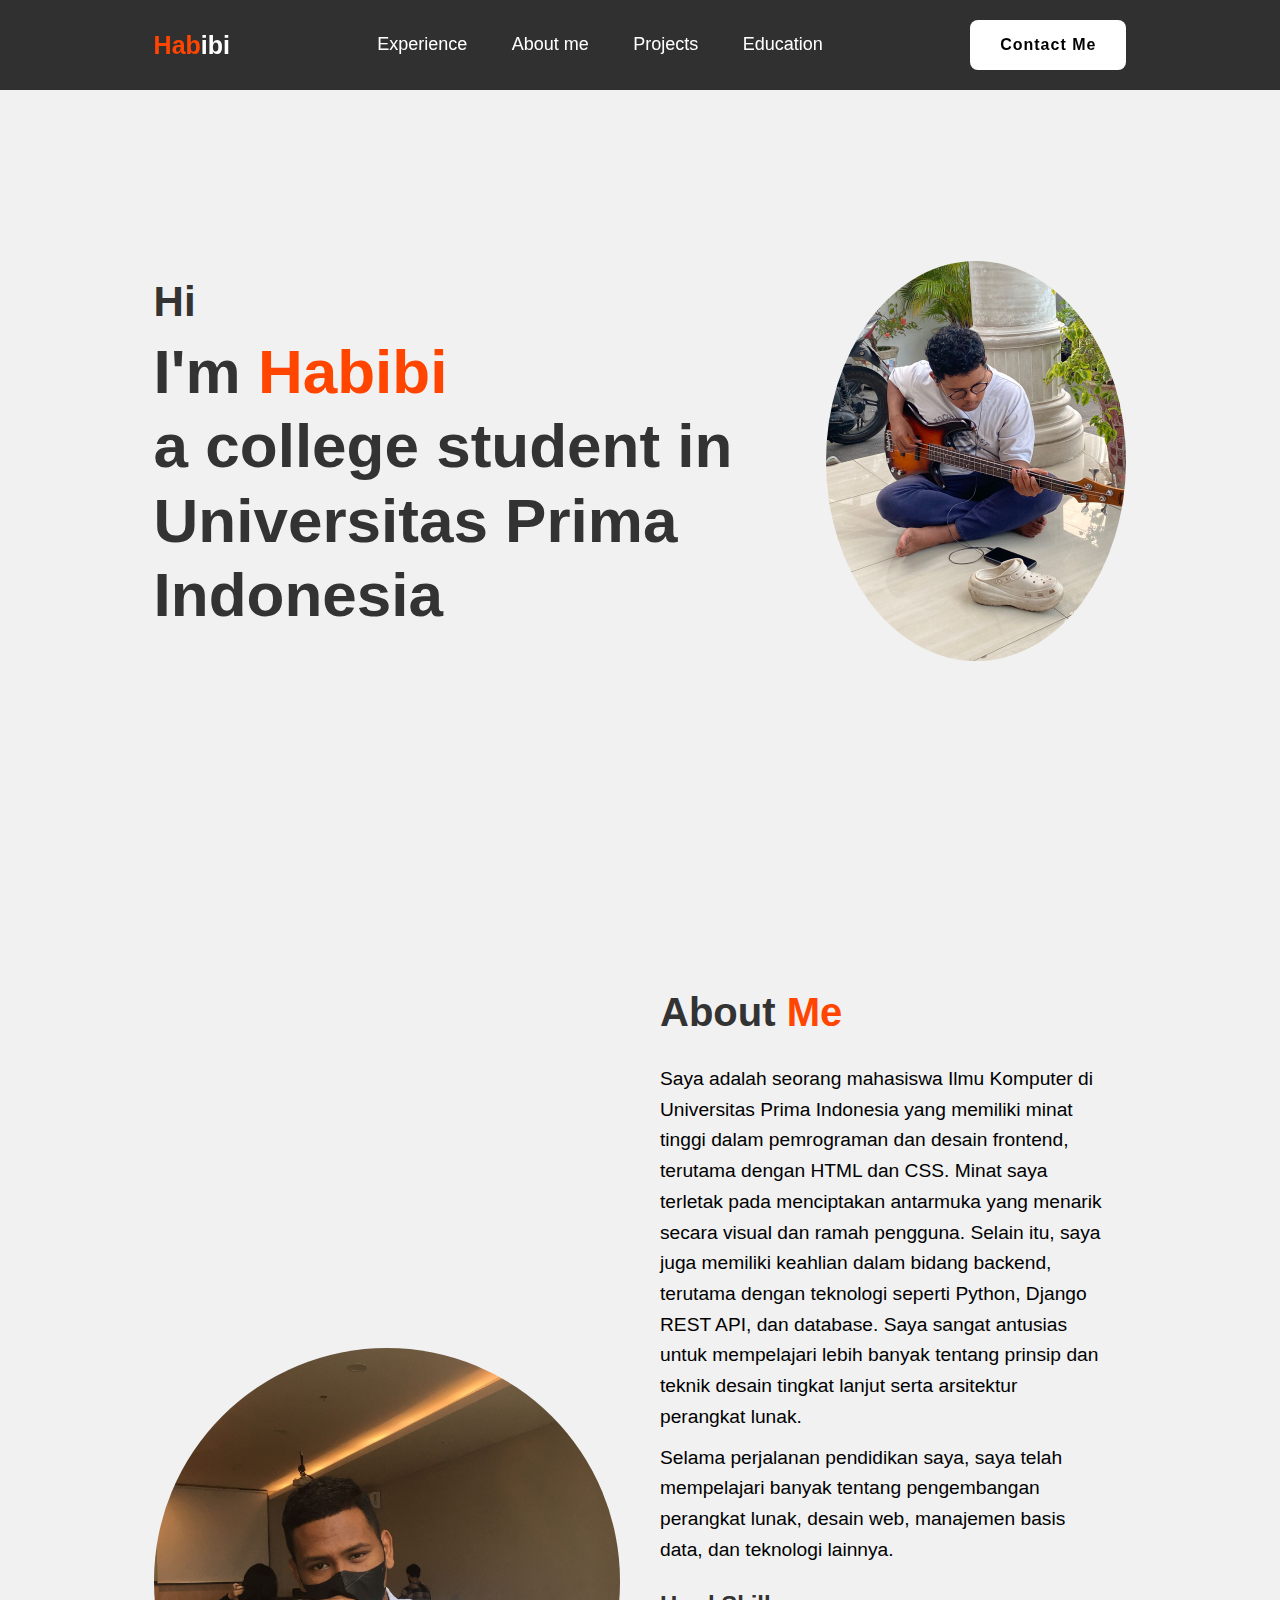
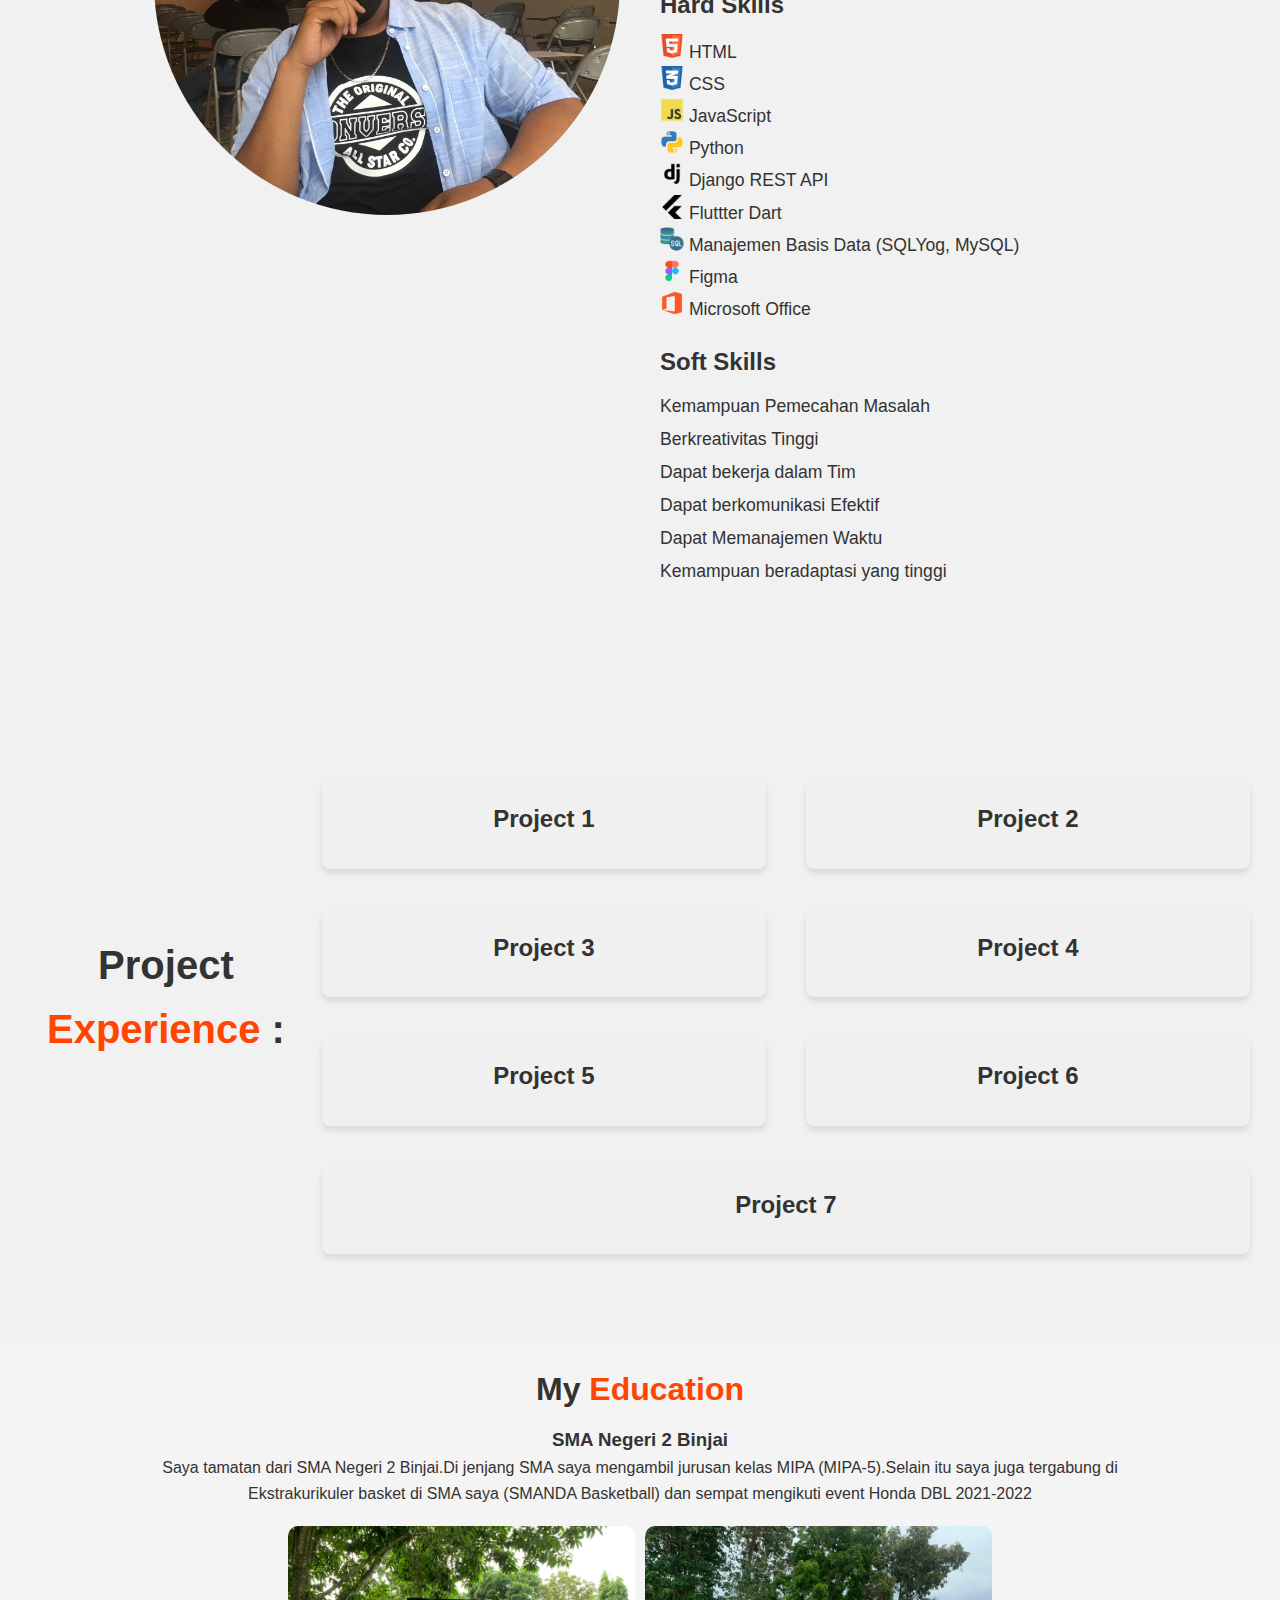
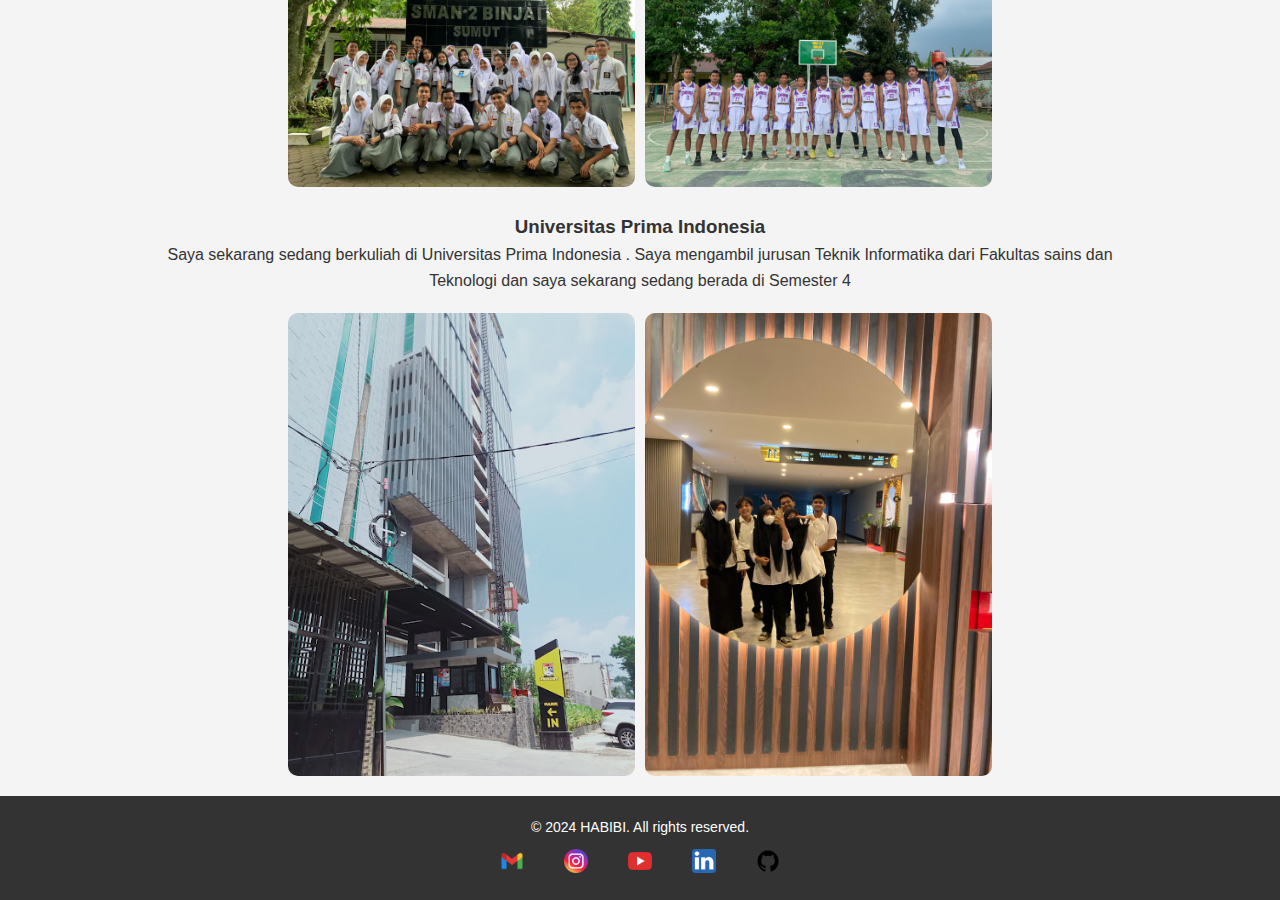
<file: index.html>
<!DOCTYPE html>
<html lang="en">
<head>
    <meta charset="UTF-8">
    <meta name="viewport" content="width=device-width, initial-scale=1.0">
    <title>Portofolio Habibi</title>
    <link rel="stylesheet" href="style.css">
    <link href='https://unpkg.com/boxicons@2.1.4/css/boxicons.min.css' rel='stylesheet'>
</head>
<body>
    <header class="header">
        <a href="#" class="logo"><span>Hab</span>ibi</a>

        <nav class="navbar">
            <a href="#experience">Experience</a>
            <a href="#about">About me</a>
            <a href="#projects">Projects</a>
            <a href="#education">Education</a>
        </nav>
        <a href="#contact" class="contact">Contact Me</a>
    </header>

    <!-- section home -->
    <section class="home">
        <div class="home-content">
            <h3>Hi</h3>
            <h1>I'm <span>Habibi<br></span>a college student in Universitas Prima Indonesia</h1>
            <p></p>
        </div>
        <div class="img-box">
            <img src="gambar/Profile.jpg" alt="Profile Picture">
        </div>
    </section>

    <!-- section about -->
    <section id="about" class="about">
        <div class="about-container">
            <div class="about-img">
                <img src="gambar/poto.jpg" alt="Foto Profil">
            </div>
            <div class="about-content">
                <h2 class="heading">About <span>Me</span></h2>
                <p>
                    Saya adalah seorang mahasiswa Ilmu Komputer di Universitas Prima Indonesia yang memiliki minat tinggi dalam pemrograman dan desain frontend, terutama dengan HTML dan CSS. Minat saya terletak pada menciptakan antarmuka yang menarik secara visual dan ramah pengguna. Selain itu, saya juga memiliki keahlian dalam bidang backend, terutama dengan teknologi seperti Python, Django REST API, dan database. Saya sangat antusias untuk mempelajari lebih banyak tentang prinsip dan teknik desain tingkat lanjut serta arsitektur perangkat lunak.
                </p>
                <p>
                    Selama perjalanan pendidikan saya, saya telah mempelajari banyak tentang pengembangan perangkat lunak, desain web, manajemen basis data, dan teknologi lainnya.
                </p>
                <div class="hard-skills">
                    <h3>Hard Skills</h3>
                    <ul>
                        <li><img src="gambar/317755_badge_html_html5_achievement_award_icon.png" alt="HTML Icon"> HTML</li>
                        <li><img src="gambar/702306.png" alt="CSS Icon"> CSS</li>
                        <li><img src="gambar/187_Js_logo_logos-64.webp" alt="JavaScript Icon"> JavaScript</li>
                        <li><img src="gambar/267_Python_logo-64.webp" alt="Python Icon"> Python</li>
                        <li><img src="gambar/9827137.png" alt="Django Icon"> Django REST API</li>
                        <li><img src="gambar/flutter-64 (1).webp" alt="Flutter"> Fluttter Dart</li>
                        <li><img src="gambar/SQL-Database-structured-query-language-512.webp" alt="Database Icon"> Manajemen Basis Data (SQLYog, MySQL)</li>
                        <!-- <br> -->
                        <li><img src="gambar/figma-logo-512.webp" alt=""> Figma</li>
                        <li><img src="gambar/microsoft.png" alt=""> Microsoft Office</li>

                    </ul>
                </div>
                <div class="soft-skills">
                    <h3>Soft Skills</h3>
                    <ul>
                        <li>Kemampuan Pemecahan Masalah</li>
                        <li>Berkreativitas Tinggi </li>
                        <li>Dapat bekerja dalam Tim</li>
                        <li>Dapat berkomunikasi Efektif </li>
                        <li>Dapat Memanajemen Waktu</li>
                        <li>Kemampuan beradaptasi yang tinggi</li>
                    </ul>
                </div>
            </div>
        </div>
    </section>
    
    <!-- section Experience -->
    <section id="experience" class="experience">
        <div class="experience-content">
            <h2 class="heading">Project <span>Experience</span> :</h2>
            <div class="projects-container">
                <div class="project-card">
                    <a href="project1.html" class="card-link">
                        <h3>Project 1</h3>
                        <p class="project-description">Description of project 1. This is a brief overview of what the project entails.</p>
                    </a>
                </div>
                <div class="project-card">
                    <a href="project2.html" class="card-link">
                        <h3>Project 2</h3>
                        <p class="project-description">Description of project 2. This is a brief overview of what the project entails.</p>
                    </a>
                </div>
                <div class="project-card">
                    <a href="project3.html" class="card-link">
                        <h3>Project 3</h3>
                        <p class="project-description">Description of project 3. This is a brief overview of what the project entails.</p>
                    </a>
                </div>
                <div class="project-card">
                    <a href="project4.html" class="card-link">
                        <h3>Project 4</h3>
                        <p class="project-description">Description of project 4. This is a brief overview of what the project entails.</p>
                    </a>
                </div>
                <div class="project-card">
                    <a href="project5.html" class="card-link">
                        <h3>Project 5</h3>
                        <p class="project-description">Description of project 5. This is a brief overview of what the project entails.</p>
                    </a>
                </div>

                <div class="project-card">
                    <a href="project6.html" class="card-link">
                        <h3>Project 6</h3>
                        <p class="project-description">Description of project 5. This is a brief overview of what the project entails.</p>
                    </a>
                </div>
                <div class="project-card">
                    <a href="project7.html" class="card-link">
                        <h3>Project 7</h3>
                        <p class="project-description">Description of project 5. This is a brief overview of what the project entails.</p>
                    </a>
                </div>
            </div>
        </div>
    </section>
    

    <!-- section Education -->
    <section id="education" class="education">
        <div class="education-container">
            <div class="education-content">
                <h2 class="heading">My <span>Education</span></h2>
                <h3>SMA Negeri 2 Binjai</h3>
                <p>
                    Saya tamatan dari SMA Negeri 2 Binjai.Di jenjang SMA saya mengambil jurusan kelas MIPA (MIPA-5).Selain itu saya juga tergabung di Ekstrakurikuler basket di SMA saya (SMANDA Basketball) dan sempat mengikuti event Honda DBL 2021-2022
                </p>
            </div>
            <div class="image-container">
                <img src="gambar/sekolah.jpg" alt="SMA 2 Negeri Binjai">
                <img src="gambar/basket sekolah.jpg" alt="Basket SMANDA">
            </div>
        </div>

        <div class="education-container">
            <div class="education-content">
                <br>
                <h3>Universitas Prima Indonesia</h3>
                <p>
                    Saya sekarang sedang berkuliah di Universitas Prima Indonesia . Saya mengambil jurusan Teknik Informatika dari Fakultas sains dan Teknologi dan saya sekarang sedang berada di Semester 4
                </p>
            </div>
            <div class="image-container">
                <img src="gambar/kampus.jpg" alt="Unpri">
                <img src="gambar/yaya.jpg" alt="Me in campus">
            </div>
        </div>
    </section>
    

<footer id="contact" class="footer">
    <div class="footer-container">
        <p>&copy; 2024 HABIBI. All rights reserved.</p>
        <ul class="social-links">
            <li><a href="nolimithabibi@gmail.com" target="_blank"><img src="gambar/gmail.webp" alt="Gmail"></a></li>
            <li><a href="https://www.instagram.com/redfalcon87/" target="_blank"><img src="gambar/ig.png" alt="Instagram"></a></li>
            <li><a href="https://www.youtube.com/channel/UCTWdItHzPILyeg3e3bkEvEQ" target="_blank"><img src="gambar/youtube-512.webp" alt="Youtube"></a></li>
            <li><a href="https://www.linkedin.com/in/habibi-nolimit-325625311/" target="_blank"><img src="gambar/linked.webp" alt="LinkedIn"></a></li>
            <li><a href="https://github.com/habibinolimit" target="_blank"><img src="gambar/github.webp" alt="GitHub"></a></li>
        </ul>
    </div>
</footer>


</html>


    <script src="script.js"></script>
</body>
</html>
</file>
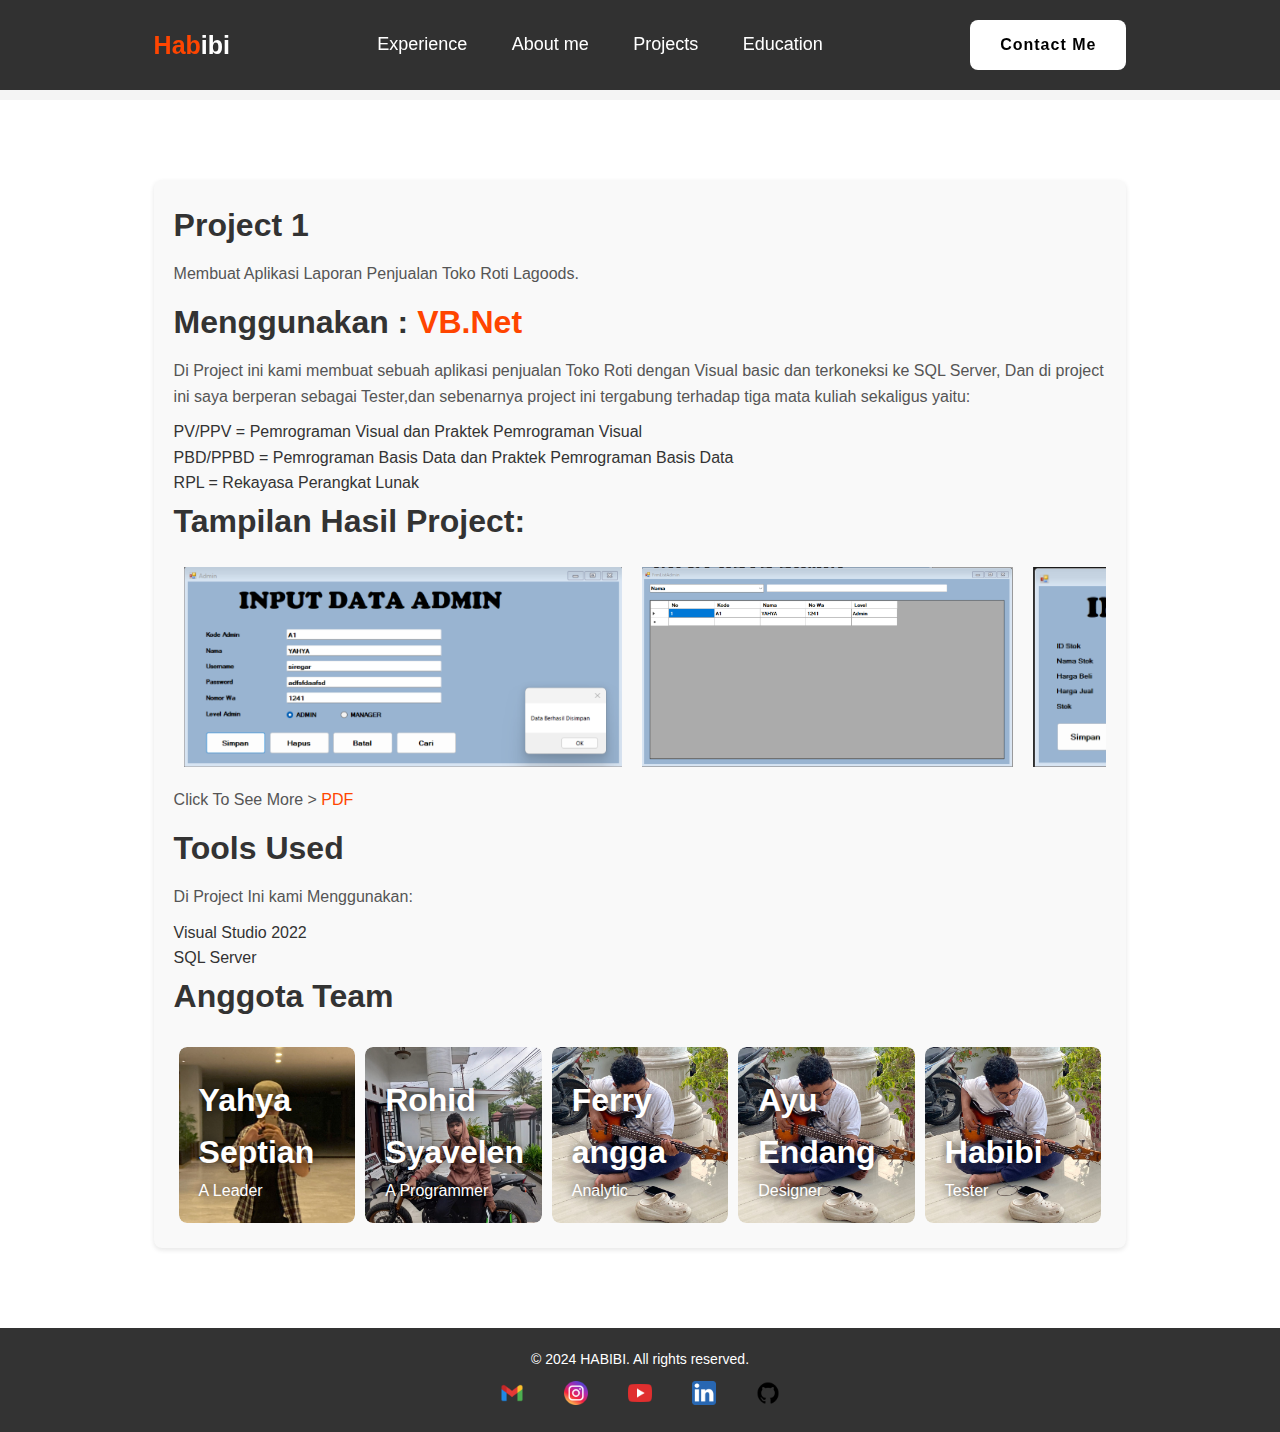
<file: project1.html>
<!DOCTYPE html>
<html lang="en">
<head>
    <meta charset="UTF-8">
    <meta name="viewport" content="width=device-width, initial-scale=1.0">
    <title>Project 1 - Portfolio Habibi</title>
    <link rel="stylesheet" href="style.css">
</head>
<body>
    <header class="header">
        <a href="index.html" class="logo"><span>Hab</span>ibi</a>
        <nav class="navbar">
            <a href="index.html#experience">Experience</a>
            <a href="index.html#about">About me</a>
            <a href="index.html#projects">Projects</a>
            <a href="index.html#education">Education</a>
        </nav>
        <a href="index.html#contact" class="contact">Contact Me</a>
    </header>

    <!-- Project 1 Section -->
    <section id="project1" class="project">
        <div class="project-content">
            <h2>Project 1</h2>
            <p>Membuat Aplikasi Laporan Penjualan Toko Roti Lagoods.</p>
            <h2>Menggunakan :<span> VB.Net </span></h2>
            <p>Di Project ini kami membuat sebuah aplikasi penjualan Toko Roti dengan Visual basic dan terkoneksi ke SQL Server, Dan di project ini saya berperan sebagai Tester,dan sebenarnya project ini tergabung terhadap tiga mata kuliah sekaligus yaitu:</p>
            <ul>
                <li>PV/PPV = Pemrograman Visual dan Praktek Pemrograman Visual</li>
                <li>PBD/PPBD = Pemrograman Basis Data dan Praktek Pemrograman Basis Data</li>
                <li>RPL = Rekayasa Perangkat Lunak</li>
            </ul>
            <h2>Tampilan Hasil Project:</h2>
            <div class="project-images">
                <img src="gambar_project/VB1.png" alt="gambar project 1">
                <img src="gambar_project/VB2.png" alt="gambar project 2">
                <img src="gambar_project/VB3.png" alt="gambar project 3">
                <img src="gambar_project/VB4.png" alt="gambar project 4">
            </div>
            <p>Click To See More > <a href="PDF PROJECT/rpl[1].pdf" target="_blank"><span>PDF</span></a></p>

            <!-- Tools Used -->
            <h2>Tools Used</h2>
            <p>Di Project Ini kami Menggunakan:</p>
            <ul>
                <li>Visual Studio 2022</li>
                <li>SQL Server</li>
            </ul>

            <!-- Team Members -->
            <h2>Anggota Team</h2>
            <div class="team-container">
                <div class="card">
                    <div class="image-box">
                        <img src="gambar/WhatsApp Image 2024-06-08 at 12.55.43_c2c8a3c4.jpg" alt="Yahya">
                    </div>
                    <div class="content-team">
                        <h2>Yahya Septian</h2>
                        <p>A Leader</p>  
                    </div>
                </div>

                <div class="card">
                    <div class="image-box">
                        <img src="gambar/profile2.jpg" alt="Member 2">
                    </div>
                    <div class="content-team">
                        <h2>Rohid Syavelen</h2>
                        <p>A Programmer</p>  
                    </div>
                </div>

                <div class="card">
                    <div class="image-box">
                        <img src="gambar/Profile.jpg" alt="Member 3">
                    </div>
                    <div class="content-team">
                        <h2>Ferry angga</h2>
                        <p>Analytic</p>  
                    </div>
                </div>

                <div class="card">
                    <div class="image-box">
                        <img src="gambar/Profile.jpg" alt="Member 4">
                    </div>
                    <div class="content-team">
                        <h2>Ayu Endang</h2>
                        <p>Designer</p>  
                    </div>
                </div>

                <div class="card">
                    <div class="image-box">
                        <img src="gambar/Profile.jpg" alt="Member 5">
                    </div>
                    <div class="content-team">
                        <h2>Habibi</h2>
                        <p>Tester</p>  
                    </div>
                </div>
            </div>
        </div>
    </section>

    <footer class="footer">
        <div class="footer-container">
            <p>&copy; 2024 HABIBI. All rights reserved.</p>
            <ul class="social-links">
                <li><a href="nolimithabibi@gmail.com" target="_blank"><img src="gambar/gmail.webp" alt="Gmail"></a></li>
                <li><a href="https://www.instagram.com/redfalcon87/" target="_blank"><img src="gambar/ig.png" alt="Instagram"></a></li>
                <li><a href="https://www.youtube.com/channel/UCTWdItHzPILyeg3e3bkEvEQ" target="_blank"><img src="gambar/youtube-512.webp" alt="Youtube"></a></li>
                <li><a href="https://www.linkedin.com/in/habibi-nolimit-325625311/" target="_blank"><img src="gambar/linked.webp" alt="LinkedIn"></a></li>
                <li><a href="https://github.com/habibinolimit" target="_blank"><img src="gambar/github.webp" alt="GitHub"></a></li>
            </ul>
        </div>
    </footer>

    <script src="script.js"></script>
</body>
</html>
</file>
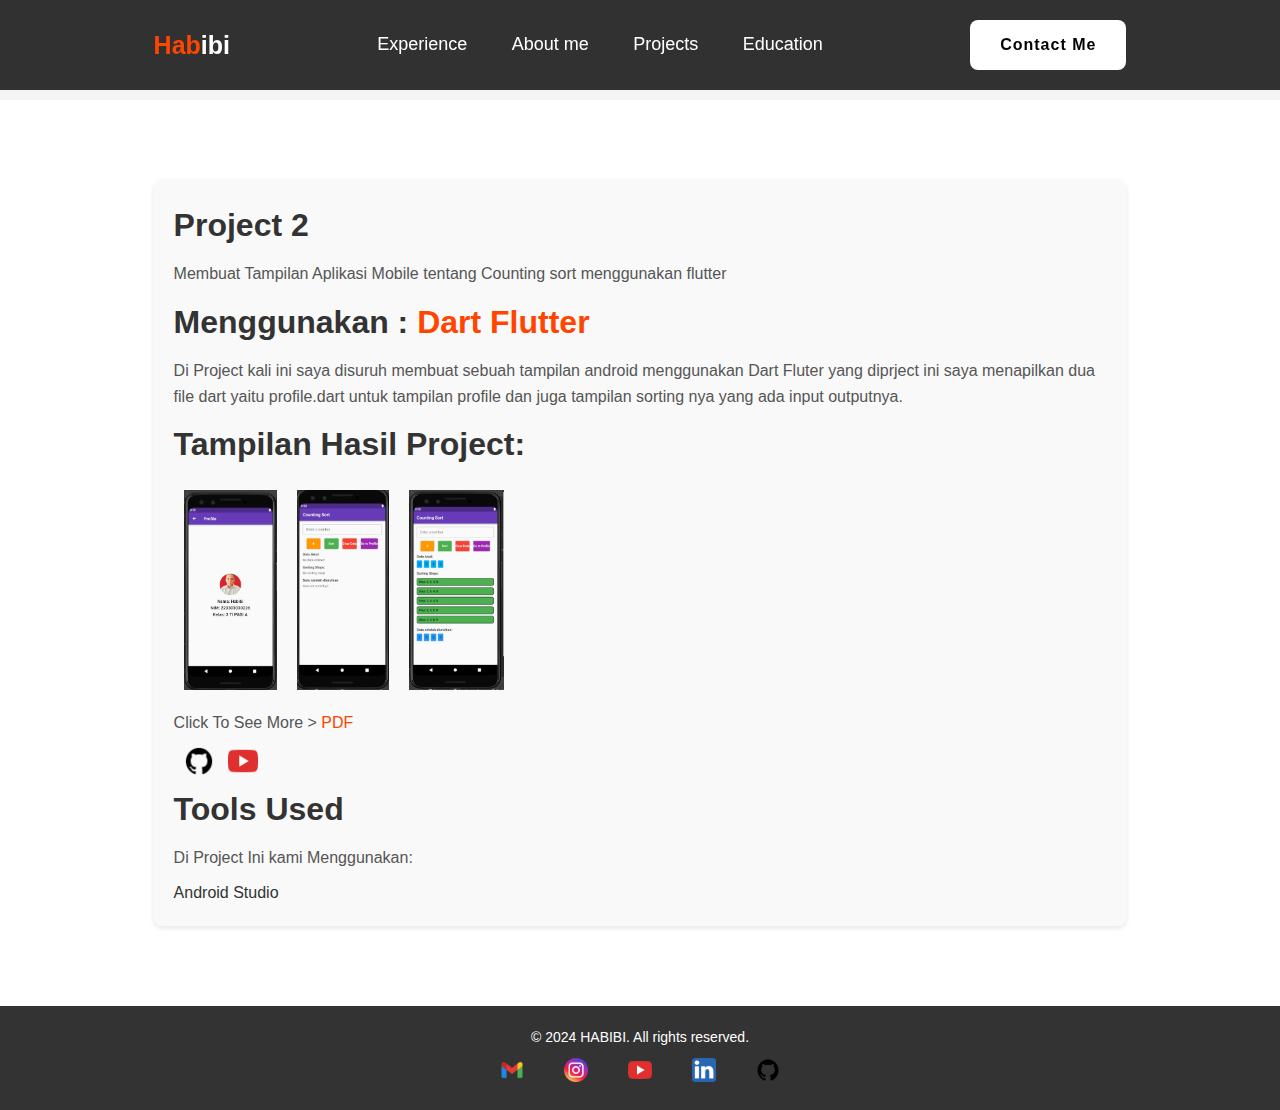
<file: project2.html>
<!DOCTYPE html>
<html lang="en">
<head>
    <meta charset="UTF-8">
    <meta name="viewport" content="width=device-width, initial-scale=1.0">
    <title>Project 1 - Portfolio Habibi</title>
    <link rel="stylesheet" href="style.css">
</head>
<body>
    <header class="header">
        <a href="index.html" class="logo"><span>Hab</span>ibi</a>
        <nav class="navbar">
            <a href="index.html#experience">Experience</a>
            <a href="index.html#about">About me</a>
            <a href="index.html#projects">Projects</a>
            <a href="index.html#education">Education</a>
        </nav>
        <a href="index.html#contact" class="contact">Contact Me</a>
    </header>

    <!-- Project 1 Section -->
    <section id="project2" class="project">
        <div class="project-content">
            <h2>Project 2</h2>
            <p>Membuat Tampilan Aplikasi Mobile tentang Counting sort menggunakan flutter</p>
            <h2>Menggunakan :<span> Dart Flutter </span></h2>
            <p>Di Project kali ini saya disuruh membuat sebuah tampilan android menggunakan Dart Fluter yang diprject ini saya menapilkan dua file dart yaitu profile.dart untuk tampilan profile dan juga tampilan sorting nya yang ada input outputnya.</p>

            <h2>Tampilan Hasil Project:</h2>
            <div class="project-images">
                <img src="gambar_project/Csort1.png" alt="gambar project flutter 1">
                <img src="gambar_project/Csort2.png" alt="gambar project flutter 2">
                <img src="gambar_project/Csort3.png" alt="gambar project flutter 3">
            </div>
            <p>Click To See More > <a href="PDF PROJECT/UTS_MOBILE_223303030226_HABIBI.pdf" target="_blank"><span>PDF</span></a></p>

            <!-- Add GitHub and YouTube Logos -->
            <div class="project-links">
                <a href="https://github.com/habibinolimit" target="_blank"><img src="gambar/github.webp" alt="GitHub" style="width:30px; margin-left:10px;"></a>
                <a href="https://youtu.be/l-7ZiR7bl8A?si=PNYYzLXzzdFYHm7L" target="_blank"><img src="gambar/youtube-512.webp" alt="YouTube" style="width:30px; margin-left:10px;"></a>
            </div>

            <!-- Tools Used -->
            <h2>Tools Used</h2>
            <p>Di Project Ini kami Menggunakan:</p>
            <ul>
                <li>Android Studio</li>
            </ul>
        </div>
        <!-- Team Members -->
    </section>  

    <footer class="footer">
        <div class="footer-container">
            <p>&copy; 2024 HABIBI. All rights reserved.</p>
            <ul class="social-links">
                <li><a href="nolimithabibi@gmail.com" target="_blank"><img src="gambar/gmail.webp" alt="Gmail"></a></li>
                <li><a href="https://www.instagram.com/redfalcon87/" target="_blank"><img src="gambar/ig.png" alt="Instagram"></a></li>
                <li><a href="https://www.youtube.com/channel/UCTWdItHzPILyeg3e3bkEvEQ" target="_blank"><img src="gambar/youtube-512.webp" alt="YouTube"></a></li>
                <li><a href="https://www.linkedin.com/in/habibi-nolimit-325625311/" target="_blank"><img src="gambar/linked.webp" alt="LinkedIn"></a></li>
                <li><a href="https://github.com/habibinolimit" target="_blank"><img src="gambar/github.webp" alt="GitHub"></a></li>
            </ul>
        </div>
    </footer>

    <script src="script.js"></script>
</body>
</html>
</file>
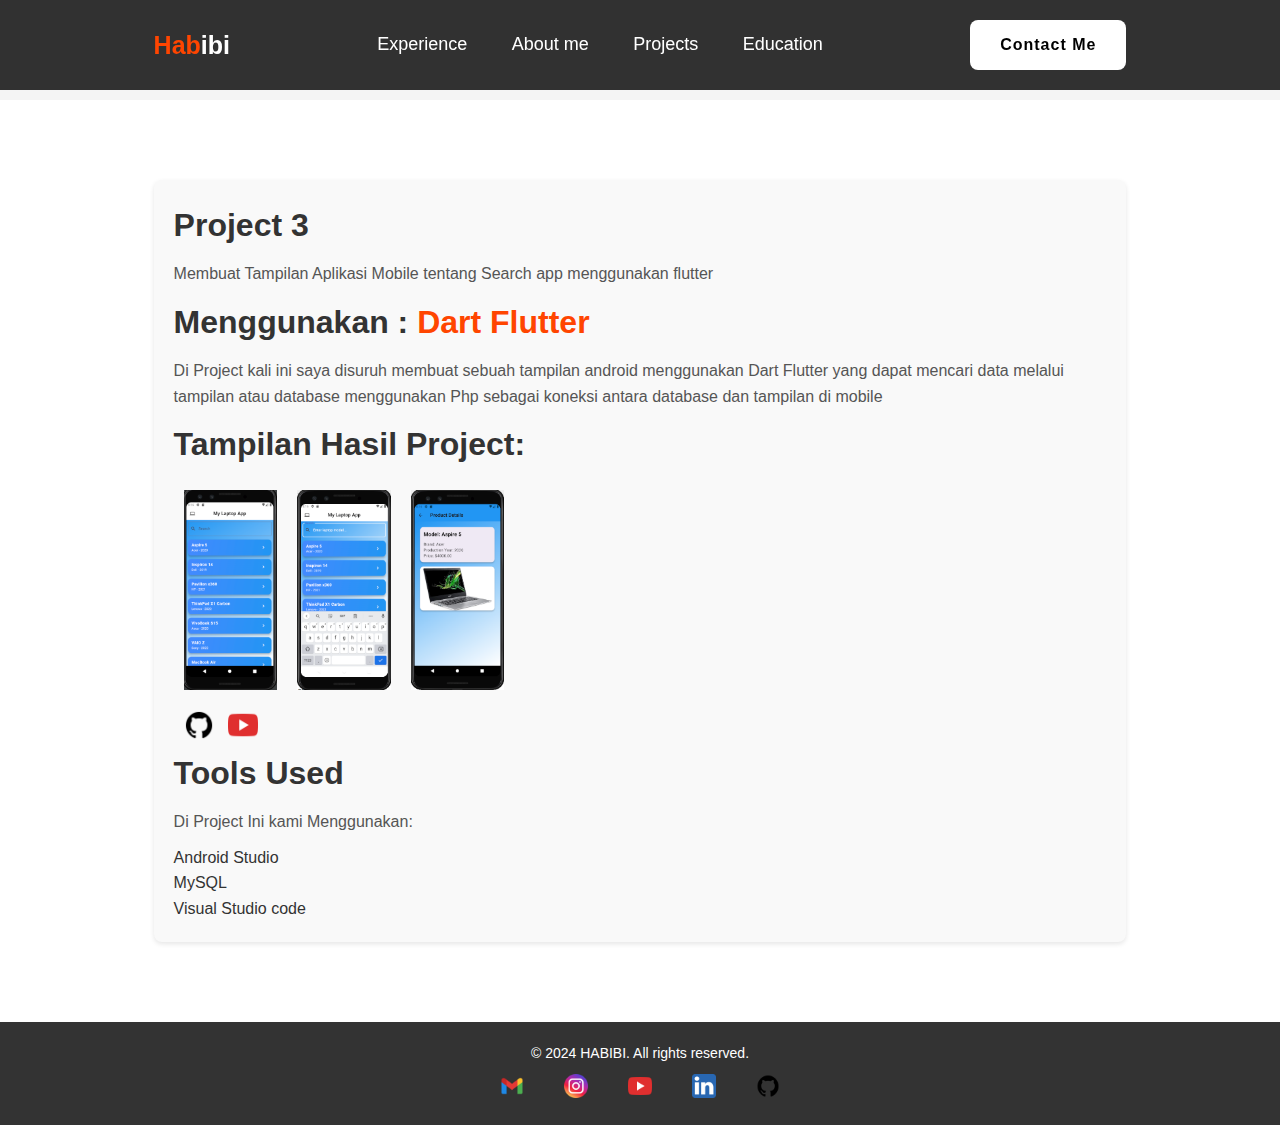
<file: project3.html>
<!DOCTYPE html>
<html lang="en">
<head>
    <meta charset="UTF-8">
    <meta name="viewport" content="width=device-width, initial-scale=1.0">
    <title>Project 1 - Portfolio Habibi</title>
    <link rel="stylesheet" href="style.css">
</head>
<body>
    <header class="header">
        <a href="index.html" class="logo"><span>Hab</span>ibi</a>
        <nav class="navbar">
            <a href="index.html#experience">Experience</a>
            <a href="index.html#about">About me</a>
            <a href="index.html#projects">Projects</a>
            <a href="index.html#education">Education</a>
        </nav>
        <a href="index.html#contact" class="contact">Contact Me</a>
    </header>

    <!-- Project 1 Section -->
    <section id="project3" class="project">
        <div class="project-content">
            <h2>Project 3</h2>
            <p>Membuat Tampilan Aplikasi Mobile tentang Search app menggunakan flutter</p>
            <h2>Menggunakan :<span> Dart Flutter </span></h2>
            <p>Di Project kali ini saya disuruh membuat sebuah tampilan android menggunakan Dart Flutter yang dapat mencari data melalui tampilan atau database menggunakan Php sebagai koneksi antara database dan tampilan di mobile
            <h2>Tampilan Hasil Project:</h2>
            <div class="project-images">
                <img src="gambar_project/laptop1.png" alt="gambar project flutter 1">
                <img src="gambar_project/laptop2.png" alt="gambar project flutter 2">
                <img src="gambar_project/laptop3.png" alt="gambar project flutter 3">
            </div>
            <!-- <p>Click To See More > <a href="PDF PROJECT/Tugas_MOBILE_2233030302261_HABIBI" target="_blank"><span>PDF</span></a></p> -->

            <!-- Add GitHub and YouTube Logos -->
            <div class="project-links">
                <a href="https://github.com/habibinolimit/Aplikasi-Laptop-app---Search-app" target="_blank"><img src="gambar/github.webp" alt="GitHub" style="width:30px; margin-left:10px;"></a>
                <a href="https://youtu.be/tdwZkYoIKp0?si=Dg6v6KNL7My3aJhX" target="_blank"><img src="gambar/youtube-512.webp" alt="YouTube" style="width:30px; margin-left:10px;"></a>
            </div>

            <!-- Tools Used -->
            <h2>Tools Used</h2>
            <p>Di Project Ini kami Menggunakan:</p>
            <ul>
                <li>Android Studio</li>
                <li>MySQL</li>
                <li>Visual Studio code</li>

            </ul>
        </div>
        <!-- Team Members -->
    </section>  

    <footer class="footer">
        <div class="footer-container">
            <p>&copy; 2024 HABIBI. All rights reserved.</p>
            <ul class="social-links">
                <li><a href="nolimithabibi@gmail.com" target="_blank"><img src="gambar/gmail.webp" alt="Gmail"></a></li>
                <li><a href="https://www.instagram.com/redfalcon87/" target="_blank"><img src="gambar/ig.png" alt="Instagram"></a></li>
                <li><a href="https://www.youtube.com/channel/UCTWdItHzPILyeg3e3bkEvEQ" target="_blank"><img src="gambar/youtube-512.webp" alt="YouTube"></a></li>
                <li><a href="https://www.linkedin.com/in/habibi-nolimit-325625311/" target="_blank"><img src="gambar/linked.webp" alt="LinkedIn"></a></li>
                <li><a href="https://github.com/habibinolimit" target="_blank"><img src="gambar/github.webp" alt="GitHub"></a></li>
            </ul>
        </div>
    </footer>

    <script src="script.js"></script>
</body>
</html>
</file>
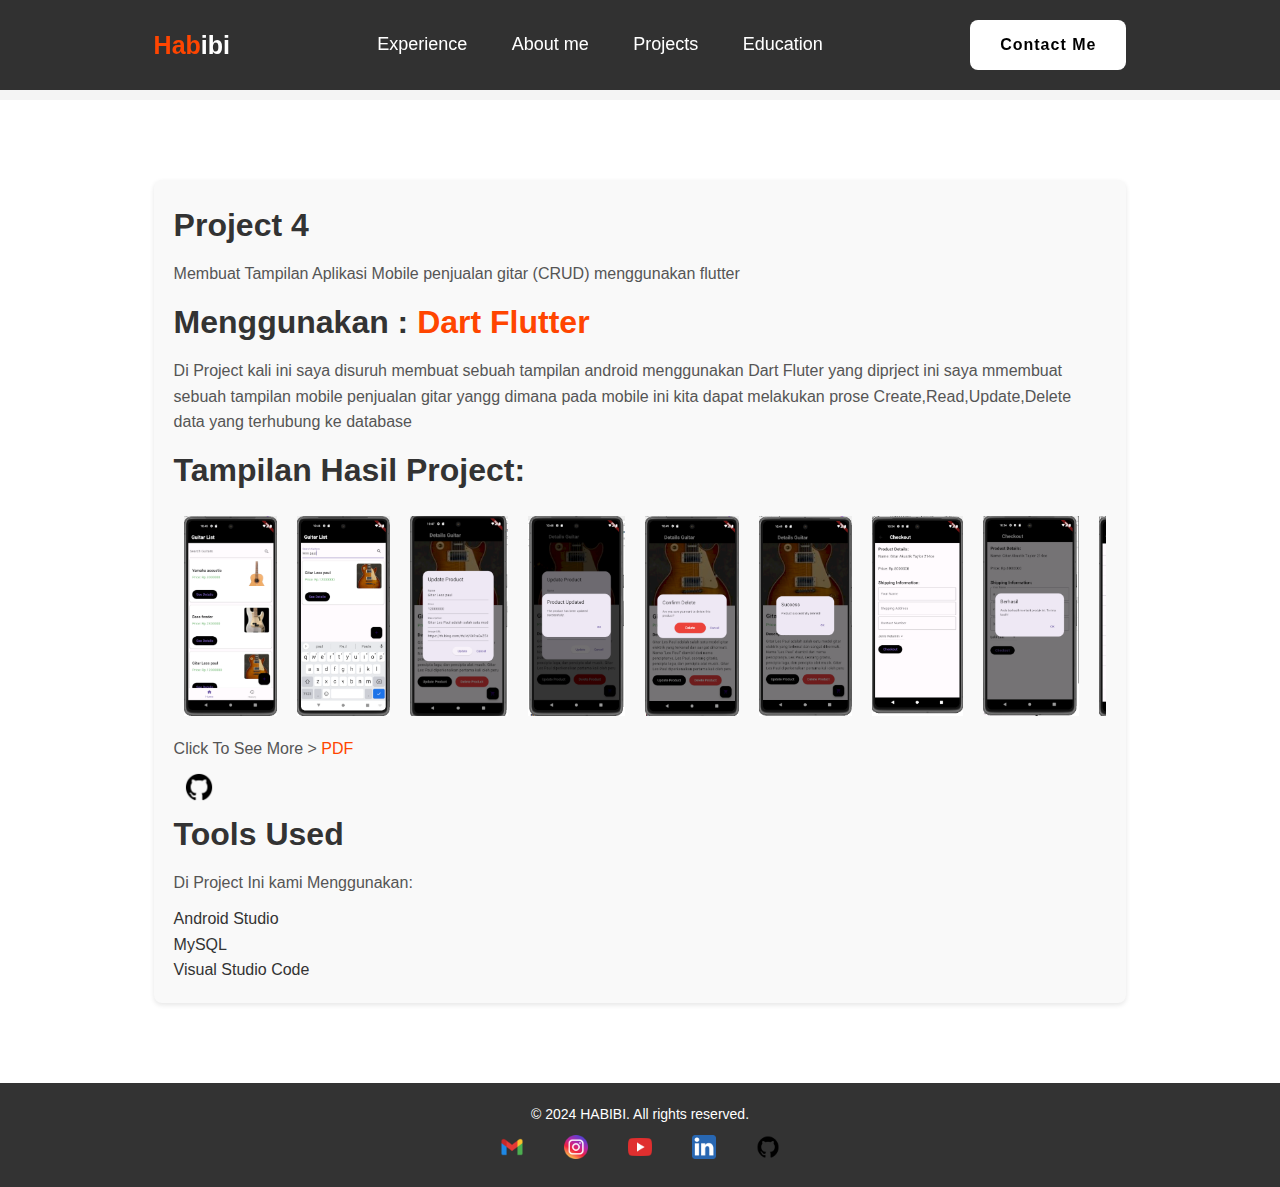
<file: project4.html>
<!DOCTYPE html>
<html lang="en">
<head>
    <meta charset="UTF-8">
    <meta name="viewport" content="width=device-width, initial-scale=1.0">
    <title>Project 1 - Portfolio Habibi</title>
    <link rel="stylesheet" href="style.css">
</head>
<body>
    <header class="header">
        <a href="index.html" class="logo"><span>Hab</span>ibi</a>
        <nav class="navbar">
            <a href="index.html#experience">Experience</a>
            <a href="index.html#about">About me</a>
            <a href="index.html#projects">Projects</a>
            <a href="index.html#education">Education</a>
        </nav>
        <a href="index.html#contact" class="contact">Contact Me</a>
    </header>

    <!-- Project 1 Section -->
    <section id="project2" class="project">
        <div class="project-content">
            <h2>Project 4</h2>
            <p>Membuat Tampilan Aplikasi Mobile penjualan gitar (CRUD) menggunakan flutter</p>
            <h2>Menggunakan :<span> Dart Flutter </span></h2>
            <p>Di Project kali ini saya disuruh membuat sebuah tampilan android menggunakan Dart Fluter yang diprject ini saya mmembuat sebuah tampilan mobile penjualan gitar yangg dimana pada mobile ini kita dapat melakukan  prose Create,Read,Update,Delete data yang terhubung ke database
            <h2>Tampilan Hasil Project:</h2>
            <div class="project-images">
                <img src="gambar_project/Gitar1.png" alt="gambar project flutter 1">
                <img src="gambar_project/Gitar2.png" alt="gambar project flutter 2">
                <img src="gambar_project/Gitar3.png" alt="gambar project flutter 3">
                <img src="gambar_project/Gitar4.png" alt="gambar project flutter 4">
                <img src="gambar_project/Gitar5.png" alt="gambar project flutter 5">
                <img src="gambar_project/Gitar6.png" alt="gambar project flutter 6">
                <img src="gambar_project/Gitar7.png" alt="gambar project flutter 7">
                <img src="gambar_project/Gitar8.png" alt="gambar project flutter 8">
                <img src="gambar_project/Gitar9.png" alt="gambar project flutter 9">


            </div>
            <p>Click To See More > <a href="PDF PROJECT/UAS_MOBILE_223303030226_Habibi.pdf" target="_blank"><span>PDF</span></a></p>

            <!-- Add GitHub and YouTube Logos -->
            <div class="project-links">
                <a href="https://github.com/habibinolimit" target="_blank"><img src="gambar/github.webp" alt="GitHub" style="width:30px; margin-left:10px;"></a>
            </div>

            <!-- Tools Used -->
            <h2>Tools Used</h2>
            <p>Di Project Ini kami Menggunakan:</p>
            <ul>
                <li>Android Studio</li>
                <li>MySQL</li>
                <li>Visual Studio Code</li>
            </ul>
        </div>
        <!-- Team Members -->
    </section>  

    <footer class="footer">
        <div class="footer-container">
            <p>&copy; 2024 HABIBI. All rights reserved.</p>
            <ul class="social-links">
                <li><a href="nolimithabibi@gmail.com" target="_blank"><img src="gambar/gmail.webp" alt="Gmail"></a></li>
                <li><a href="https://www.instagram.com/redfalcon87/" target="_blank"><img src="gambar/ig.png" alt="Instagram"></a></li>
                <li><a href="https://www.youtube.com/channel/UCTWdItHzPILyeg3e3bkEvEQ" target="_blank"><img src="gambar/youtube-512.webp" alt="YouTube"></a></li>
                <li><a href="https://www.linkedin.com/in/habibi-nolimit-325625311/" target="_blank"><img src="gambar/linked.webp" alt="LinkedIn"></a></li>
                <li><a href="https://github.com/habibinolimit" target="_blank"><img src="gambar/github.webp" alt="GitHub"></a></li>
            </ul>
        </div>
    </footer>

    <script src="script.js"></script>
</body>
</html>
</file>
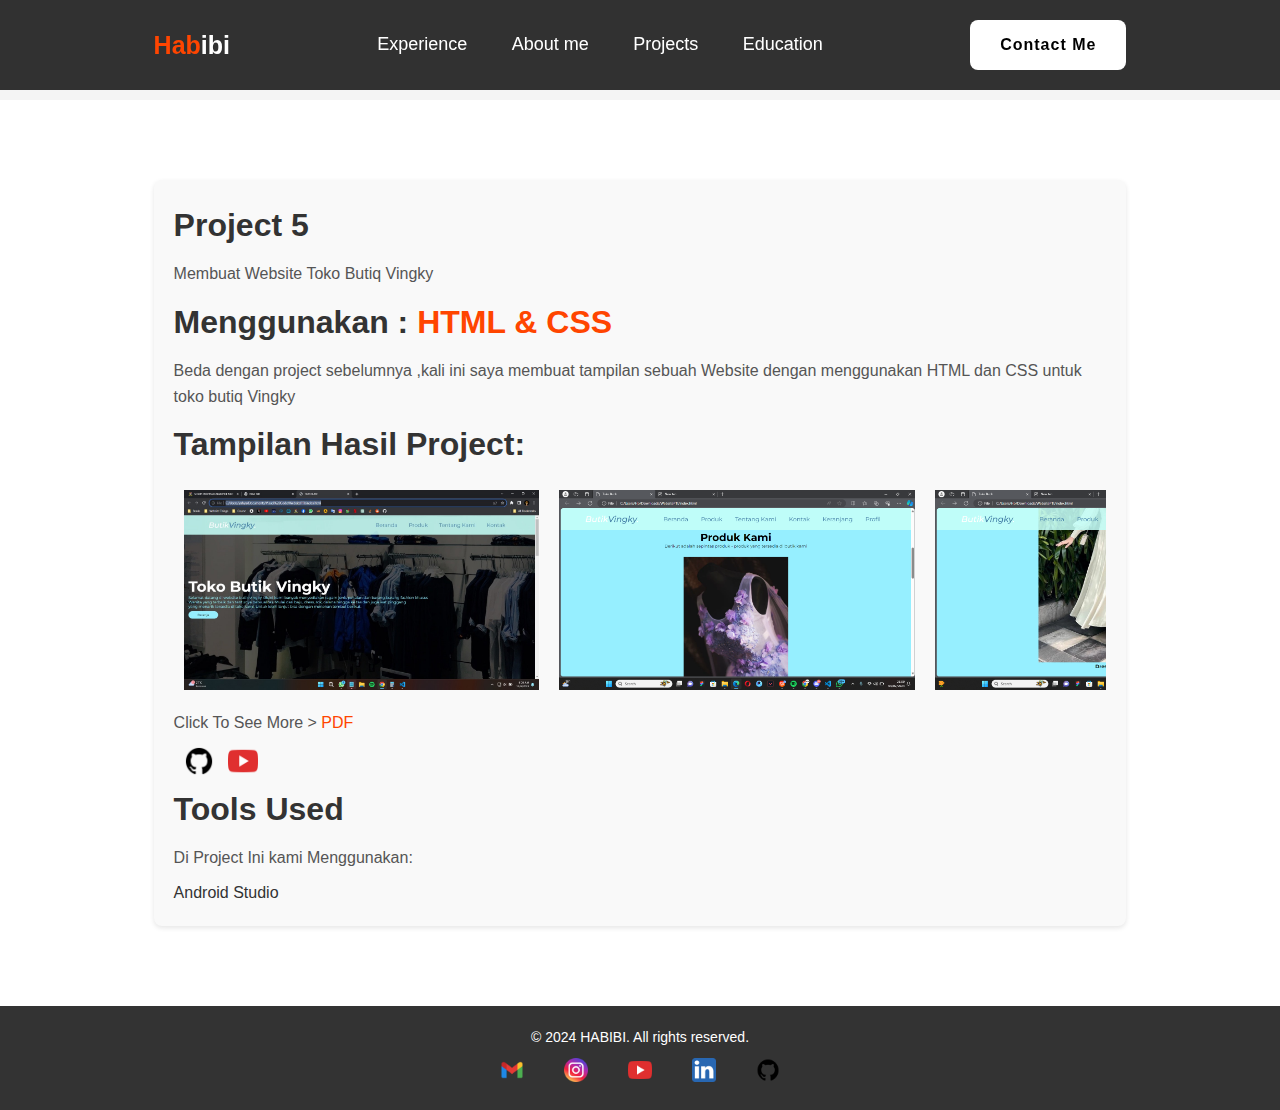
<file: project5.html>
<!DOCTYPE html>
<html lang="en">
<head>
    <meta charset="UTF-8">
    <meta name="viewport" content="width=device-width, initial-scale=1.0">
    <title>Project 1 - Portfolio Habibi</title>
    <link rel="stylesheet" href="style.css">
</head>
<body>
    <header class="header">
        <a href="index.html" class="logo"><span>Hab</span>ibi</a>
        <nav class="navbar">
            <a href="index.html#experience">Experience</a>
            <a href="index.html#about">About me</a>
            <a href="index.html#projects">Projects</a>
            <a href="index.html#education">Education</a>
        </nav>
        <a href="index.html#contact" class="contact">Contact Me</a>
    </header>

    <!-- Project 1 Section -->
    <section id="project5" class="project">
        <div class="project-content">
            <h2>Project 5</h2>
            <p>Membuat Website Toko Butiq Vingky</p>
            <h2>Menggunakan :<span> HTML & CSS </span></h2>
            <p>Beda dengan project sebelumnya ,kali ini saya membuat tampilan sebuah Website dengan menggunakan HTML dan CSS untuk toko butiq Vingky
            <h2>Tampilan Hasil Project:</h2>
            <div class="project-images">
                <img src="gambar_project/Toko1.png" alt="gambar project flutter 1">
                <img src="gambar_project/toko2.png" alt="gambar project flutter 2">
                <img src="gambar_project/toko3.png" alt="gambar project flutter 3">
                <img src="gambar_project/toko4.png" alt="gambar project flutter 3">
                <img src="gambar_project/toko5.png" alt="gambar project flutter 3">
                <img src="gambar_project/toko6.png" alt="gambar project flutter 3">
                <img src="gambar_project/toko7.png" alt="gambar project flutter 3">

            </div>
            <p>Click To See More > <a href="PDF PROJECT/UAS_PTI_.pdf" target="_blank"><span>PDF</span></a></p>

            <!-- Add GitHub and YouTube Logos -->
            <div class="project-links">
                <a href="https://github.com/habibinolimit" target="_blank"><img src="gambar/github.webp" alt="GitHub" style="width:30px; margin-left:10px;"></a>
                <a href="https://youtu.be/l-7ZiR7bl8A?si=PNYYzLXzzdFYHm7L" target="_blank"><img src="gambar/youtube-512.webp" alt="YouTube" style="width:30px; margin-left:10px;"></a>
            </div>

            <!-- Tools Used -->
            <h2>Tools Used</h2>
            <p>Di Project Ini kami Menggunakan:</p>
            <ul>
                <li>Android Studio</li>
            </ul>
        </div>
        <!-- Team Members -->
    </section>  

    <footer class="footer">
        <div class="footer-container">
            <p>&copy; 2024 HABIBI. All rights reserved.</p>
            <ul class="social-links">
                <li><a href="nolimithabibi@gmail.com" target="_blank"><img src="gambar/gmail.webp" alt="Gmail"></a></li>
                <li><a href="https://www.instagram.com/redfalcon87/" target="_blank"><img src="gambar/ig.png" alt="Instagram"></a></li>
                <li><a href="https://www.youtube.com/channel/UCTWdItHzPILyeg3e3bkEvEQ" target="_blank"><img src="gambar/youtube-512.webp" alt="YouTube"></a></li>
                <li><a href="https://www.linkedin.com/in/habibi-nolimit-325625311/" target="_blank"><img src="gambar/linked.webp" alt="LinkedIn"></a></li>
                <li><a href="https://github.com/habibinolimit" target="_blank"><img src="gambar/github.webp" alt="GitHub"></a></li>
            </ul>
        </div>
    </footer>

    <script src="script.js"></script>
</body>
</html>
</file>
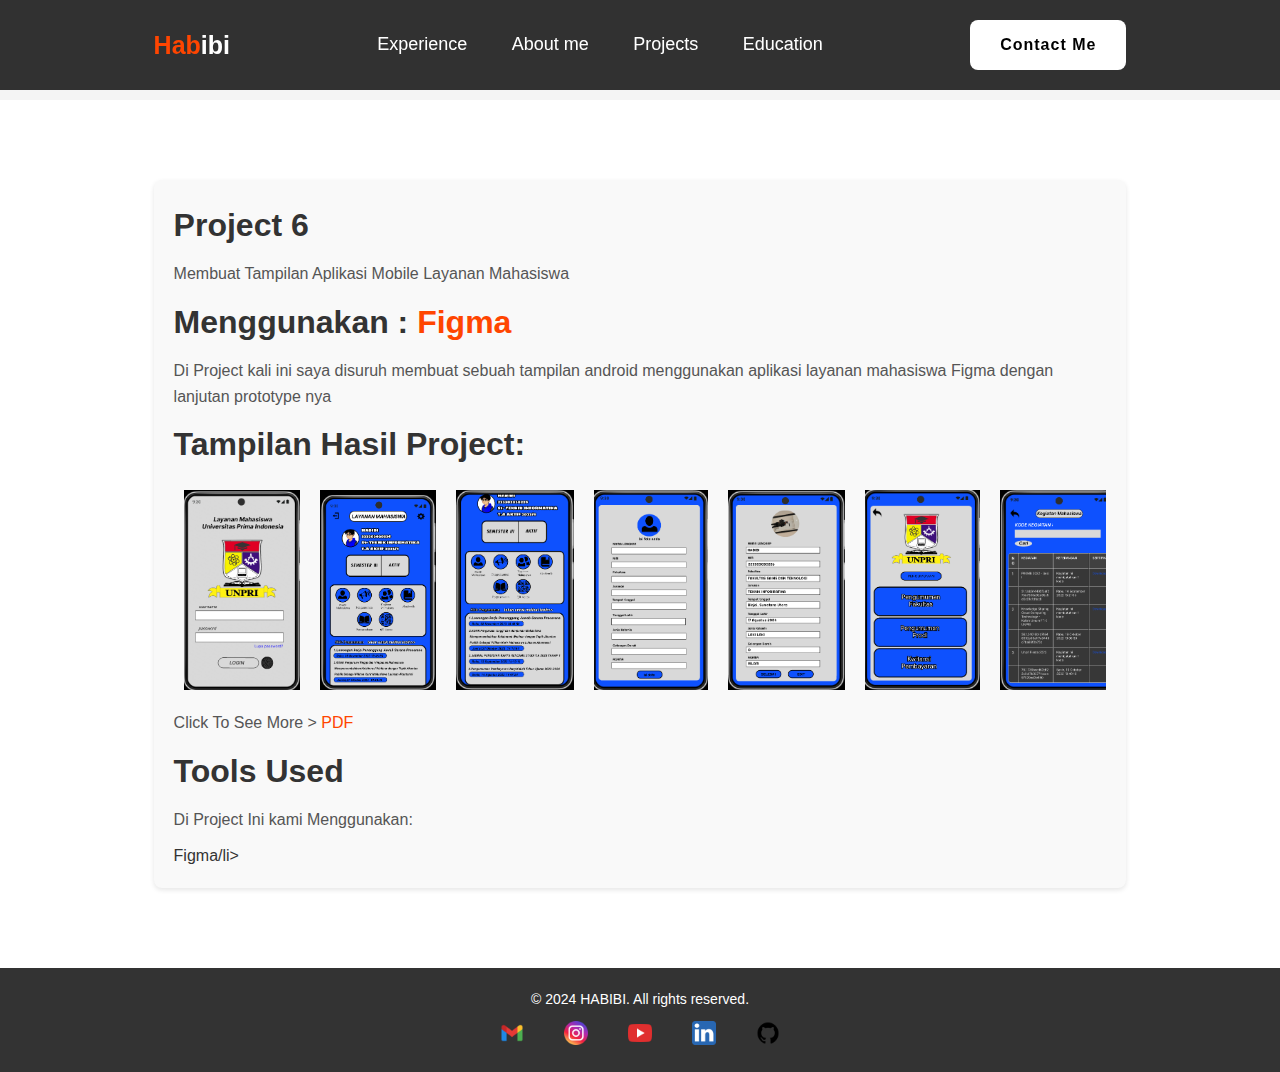
<file: project6.html>
<!DOCTYPE html>
<html lang="en">
<head>
    <meta charset="UTF-8">
    <meta name="viewport" content="width=device-width, initial-scale=1.0">
    <title>Project 1 - Portfolio Habibi</title>
    <link rel="stylesheet" href="style.css">
</head>
<body>
    <header class="header">
        <a href="index.html" class="logo"><span>Hab</span>ibi</a>
        <nav class="navbar">
            <a href="index.html#experience">Experience</a>
            <a href="index.html#about">About me</a>
            <a href="index.html#projects">Projects</a>
            <a href="index.html#education">Education</a>
        </nav>
        <a href="index.html#contact" class="contact">Contact Me</a>
    </header>

    <!-- Project 1 Section -->
    <section id="project2" class="project">
        <div class="project-content">
            <h2>Project 6</h2>
            <p>Membuat Tampilan Aplikasi Mobile Layanan Mahasiswa</p>
            <h2>Menggunakan :<span> Figma</span></h2>
            <p>Di Project kali ini saya disuruh membuat sebuah tampilan android menggunakan aplikasi layanan mahasiswa Figma dengan lanjutan prototype nya
            <h2>Tampilan Hasil Project:</h2>
            <div class="project-images">
                <img src="gambar_project/Figma1.png" alt="gambar project flutter 1">
                <img src="gambar_project/figma2.png" alt="gambar project flutter 2">
                <img src="gambar_project/figma3.png" alt="gambar project flutter 3">
                <img src="gambar_project/figma4.png" alt="gambar project flutter 4">
                <img src="gambar_project/figma5.png" alt="gambar project flutter 5">
                <img src="gambar_project/figma6.png" alt="gambar project flutter 6">
                <img src="gambar_project/figma7.png" alt="gambar project flutter 7">


            </div>
            <p>Click To See More > <a href="PDF PROJECT/223303030226_Habibi_IMK.pdf" target="_blank"><span>PDF</span></a></p>

            <!-- Add GitHub and YouTube Logos -->
            <!-- <div class="project-links">
                <a href="https://github.com/habibinolimit" target="_blank"><img src="gambar/github.webp" alt="GitHub" style="width:30px; margin-left:10px;"></a>
                <a href="https://youtu.be/l-7ZiR7bl8A?si=PNYYzLXzzdFYHm7L" target="_blank"><img src="gambar/youtube-512.webp" alt="YouTube" style="width:30px; margin-left:10px;"></a>
            </div> -->

            <!-- Tools Used -->
            <h2>Tools Used</h2>
            <p>Di Project Ini kami Menggunakan:</p>
            <ul>
                <li>Figma/li>
            </ul>
        </div>
        <!-- Team Members -->
    </section>  

    <footer class="footer">
        <div class="footer-container">
            <p>&copy; 2024 HABIBI. All rights reserved.</p>
            <ul class="social-links">
                <li><a href="nolimithabibi@gmail.com" target="_blank"><img src="gambar/gmail.webp" alt="Gmail"></a></li>
                <li><a href="https://www.instagram.com/redfalcon87/" target="_blank"><img src="gambar/ig.png" alt="Instagram"></a></li>
                <li><a href="https://www.youtube.com/channel/UCTWdItHzPILyeg3e3bkEvEQ" target="_blank"><img src="gambar/youtube-512.webp" alt="YouTube"></a></li>
                <li><a href="https://www.linkedin.com/in/habibi-nolimit-325625311/" target="_blank"><img src="gambar/linked.webp" alt="LinkedIn"></a></li>
                <li><a href="https://github.com/habibinolimit" target="_blank"><img src="gambar/github.webp" alt="GitHub"></a></li>
            </ul>
        </div>
    </footer>

    <script src="script.js"></script>
</body>
</html>
</file>
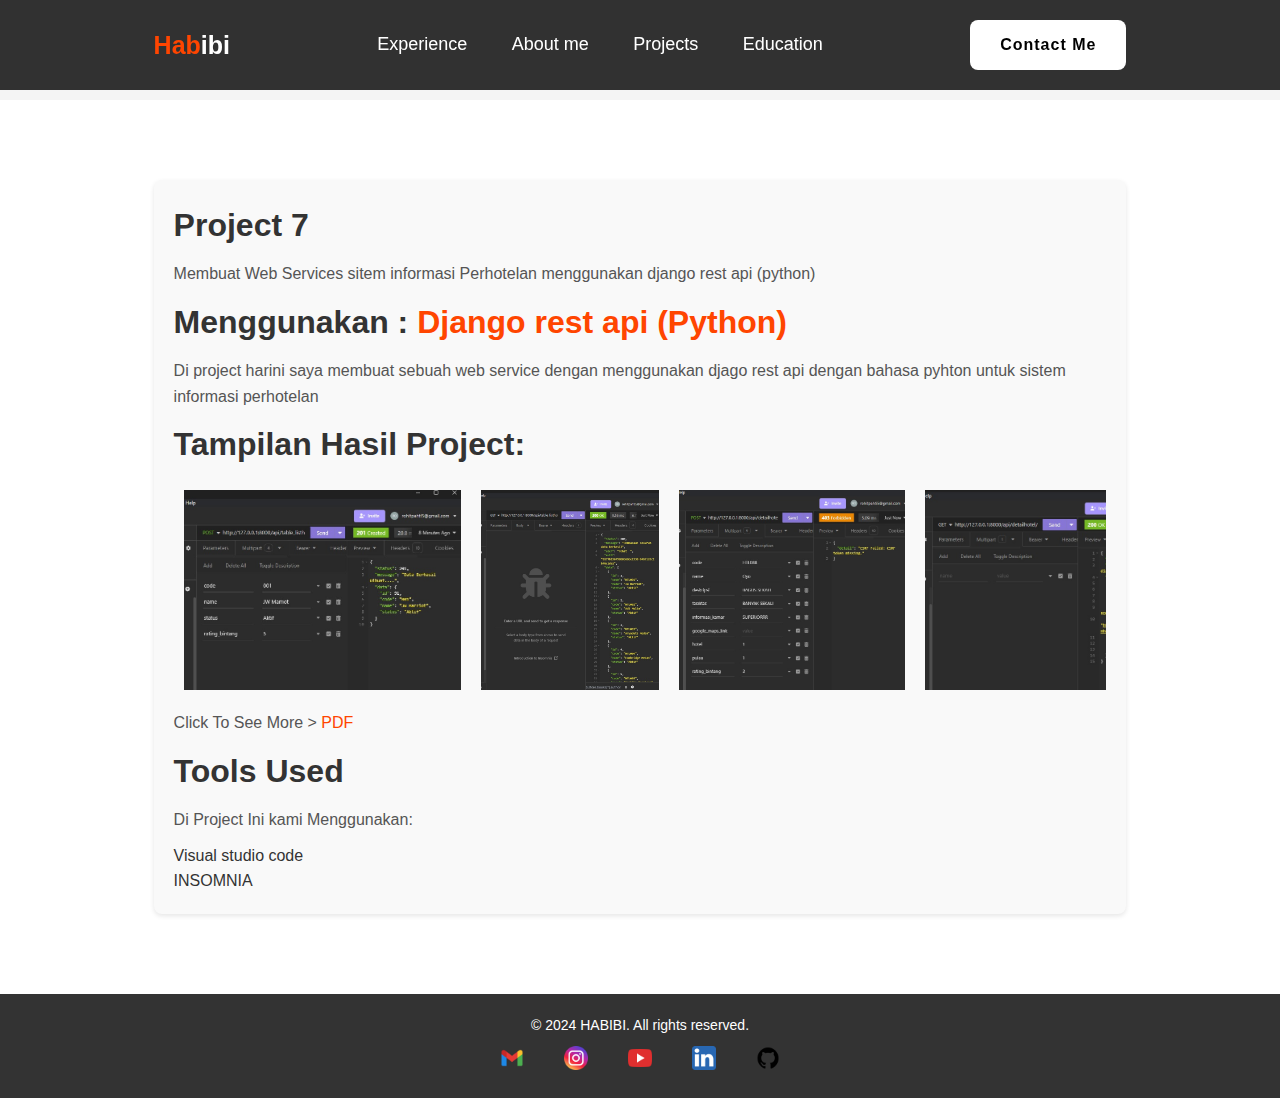
<file: project7.html>
<!DOCTYPE html>
<html lang="en">
<head>
    <meta charset="UTF-8">
    <meta name="viewport" content="width=device-width, initial-scale=1.0">
    <title>Project 1 - Portfolio Habibi</title>
    <link rel="stylesheet" href="style.css">
</head>
<body>
    <header class="header">
        <a href="index.html" class="logo"><span>Hab</span>ibi</a>
        <nav class="navbar">
            <a href="index.html#experience">Experience</a>
            <a href="index.html#about">About me</a>
            <a href="index.html#projects">Projects</a>
            <a href="index.html#education">Education</a>
        </nav>
        <a href="index.html#contact" class="contact">Contact Me</a>
    </header>

    <!-- Project 1 Section -->
    <section id="project7" class="project">
        <div class="project-content">
            <h2>Project 7</h2>
            <p>Membuat Web Services sitem informasi Perhotelan menggunakan django rest api (python)</p>
            <h2>Menggunakan :<span> Django rest api (Python)</span></h2>
            <p>Di project harini saya membuat sebuah web service dengan menggunakan djago rest api dengan bahasa pyhton untuk sistem informasi perhotelan
            <h2>Tampilan Hasil Project:</h2>
            <div class="project-images">
                <img src="gambar_project/api1png.png" alt="gambar project api">
                <img src="gambar_project/api2.png" alt="gambar project api">
                <img src="gambar_project/api3.png" alt="gambar project api">
                <img src="gambar_project/api4.png" alt="gambar project api">
                <img src="gambar_project/api5.png" alt="gambar project api">
                <img src="gambar_project/api6.png" alt="gambar project api">
                <img src="gambar_project/api7.png" alt="gambar project api">


            </div>
            <p>Click To See More > <a href="PDF PROJECT/UTSmultiplatform].pdf" target="_blank"><span>PDF</span></a></p>

            <!-- Add GitHub and YouTube Logos -->
            <!-- <div class="project-links">
                <a href="https://github.com/habibinolimit" target="_blank"><img src="gambar/github.webp" alt="GitHub" style="width:30px; margin-left:10px;"></a>
                <a href="https://youtu.be/l-7ZiR7bl8A?si=PNYYzLXzzdFYHm7L" target="_blank"><img src="gambar/youtube-512.webp" alt="YouTube" style="width:30px; margin-left:10px;"></a>
            </div> -->

            <!-- Tools Used -->
            <h2>Tools Used</h2>
            <p>Di Project Ini kami Menggunakan:</p>
            <ul>
                <li>Visual studio code</li>
                <LI>INSOMNIA</LI>
            </ul>
        </div>
        <!-- Team Members -->
    </section>  

    <footer class="footer">
        <div class="footer-container">
            <p>&copy; 2024 HABIBI. All rights reserved.</p>
            <ul class="social-links">
                <li><a href="nolimithabibi@gmail.com" target="_blank"><img src="gambar/gmail.webp" alt="Gmail"></a></li>
                <li><a href="https://www.instagram.com/redfalcon87/" target="_blank"><img src="gambar/ig.png" alt="Instagram"></a></li>
                <li><a href="https://www.youtube.com/channel/UCTWdItHzPILyeg3e3bkEvEQ" target="_blank"><img src="gambar/youtube-512.webp" alt="YouTube"></a></li>
                <li><a href="https://www.linkedin.com/in/habibi-nolimit-325625311/" target="_blank"><img src="gambar/linked.webp" alt="LinkedIn"></a></li>
                <li><a href="https://github.com/habibinolimit" target="_blank"><img src="gambar/github.webp" alt="GitHub"></a></li>
            </ul>
        </div>
    </footer>

    <script src="script.js"></script>
</body>
</html>
</file>
<file: style.css>
/* Global Styles */
* {
    margin: 0;
    padding: 0;
    box-sizing: border-box;
    font-family: 'Poppins', sans-serif;
    text-decoration: none;
    list-style: none;
}

/* Header Styles */
.header {
    position: fixed;
    top: 0;
    left: 0;
    width: 100%;
    padding: 20px 12%;
    background: rgba(0, 0, 0, 0.80);
    backdrop-filter: blur(10px);
    display: flex;
    justify-content: space-between;
    align-items: center;
    z-index: 100;
}

.logo {
    font-size: 25px;
    color: white;
    font-weight: 600;
    transition: 0.3s ease;
}

.logo:hover {
    color: orangered;
    text-shadow: 0 0 25px orangered, 0 0 50px orangered;
    transform: scale(1.1);
}

span {
    color: orangered;
}

/* Navbar Styles */
.navbar a {
    font-size: 18px;
    color: white;
    font-weight: 500;
    margin: 0 20px;
    border-bottom: 3px solid transparent;
    transition: 0.3s ease;
}

.navbar a:hover,
.navbar a:active {
    color: orangered;
    border-bottom: 3px solid orangered;
}

/* Contact Button Styles */
.contact {
    padding: 10px 28px;
    background-color: white;
    color: black;
    border: 2px solid transparent;
    border-radius: 8px;
    font-size: 16px;
    letter-spacing: 1px;
    font-weight: 600;
    transition: 0.3s ease;
}

.contact:hover {
    background-color: orangered;
    box-shadow: 0 0 30px orangered;
    color: white;
}

/* Home Section Styles */
.home {
    width: 100%;
    min-height: 100vh;
    background: rgb(241, 241, 241);
    display: flex;
    align-items: center;
    justify-content: space-between;
    padding: 30px 12% 0;
}

.home-content {
    max-width: 600px;
    margin-right: 50px;
}

.home-content h3 {
    font-size: 42px;
}

.home-content h1 {
    font-size: 62px;
    line-height: 1.2;
}

.home-content p {
    font-size: 18px;
    margin: 25px 0 30px;
}

.btn-box {
    display: flex;
    gap: 2em;
}

.btn-1 {
    padding: 15px 28px;
    background-color: black;
    color: white;
    border: 2px solid transparent;
    border-radius: 8px;
    font-size: 18px;
    letter-spacing: 1px;
    font-weight: 600;
    transition: 0.3s ease;
    cursor: pointer;
}

.btn-1:hover {
    background-color: white;
    color: black;
    border: 2px solid black;
}

.btn-2 {
    padding: 15px 28px;
    background-color: orangered;
    color: white;
    border: 2px solid black;
    border-radius: 8px;
    font-size: 18px;
    letter-spacing: 1px;
    font-weight: 600;
    transition: 0.3s ease;
    cursor: pointer;
}

.btn-2:hover {
    background-color: white;
    color: orangered;
}

.img-box img {
    border-radius: 50%;
    width: 300px;
}

::-webkit-scrollbar {
    width: 15px;
}

::-webkit-scrollbar-thumb {
    background: #888;
}

::-webkit-scrollbar-thumb:hover {
    background: #555;
}

/* Section Styles */
.section {
    padding: 60px 0;
    text-align: center;
    background-color: #f4f4f4;
    color: #333;
}

.section .heading {
    font-size: 2.5rem;
    margin-bottom: 20px;
    color: #333;
}

.section .heading span {
    color: #007BFF;
}

/* About Section Styles */
.about {
    display: flex;
    align-items: center;
    justify-content: center;
    padding: 60px 12%;
    background-color: rgb(241, 241, 241);
}

.about-container {
    display: flex;
    align-items: center;
    gap: 20px;
}

.about-img {
    flex: 1;
    max-width: 50%;
}

.about-img img {
    width: 100%;
    height: auto;
    border-radius: 50%;
}

.about-content {
    flex: 1;
    max-width: 50%;
    padding: 20px;
    text-align: left;
}

.about-content .heading {
    font-size: 2.5rem;
    margin-bottom: 20px;
    color: #333;
}

.about-content .heading span {
    color: orangered;
}

.about-content p {
    font-size: 1.2rem;
    line-height: 1.6;
    margin-top: 10px;
    color: black;
}

.hard-skills {
    margin-top: 20px;
    max-width: 500px;
    display: flex;
    flex-direction: column;
}

.hard-skills h3 {
    font-size: 1.5rem;
    margin-bottom: 10px;
}

.hard-skills ul {
    display: block;
    flex-wrap: nowrap; /* Prevent items from wrapping to the next line */
    gap: 20px; /* Space between each skill item */
    list-style-type: none;
    padding: 0;
}

.hard-skills li {
    display: block;
    align-items: center;
    font-size: 1.1rem;
    gap: 10px; /* Space between icon and text */
}

.hard-skills li img {
    width: 24px;
    height: 24px;
}

.soft-skills {
    margin-top: 20px;
}

.soft-skills h3 {
    font-size: 1.5rem;
    margin-bottom: 10px;
}

.soft-skills ul {
    list-style-type: none;
    padding: 0;
    margin: 10px 0 0;
}

.soft-skills li {
    font-size: 1.1rem;
    margin: 5px 0;
}

/* Dropdown Menu Styles */
.dropdown {
    position: relative;
    display: inline-block;
}

.dropbtn {
    padding: 10px 20px;
    font-size: 16px;
    cursor: pointer;
    background-color: orangered;
    color: white;
    border: none;
    border-radius: 4px;
}

.dropbtn:hover {
    background-color: darkorange;
}

.dropdown-content {
    display: none;
    position: absolute;
    background-color: white;
    box-shadow: 0px 8px 16px 0px rgba(0, 0, 0, 0.2);
    z-index: 1;
    margin-top: 10px;
    border-radius: 4px;
}

.dropdown-content ul {
    padding: 10px;
}

.dropdown-content ul li {
    padding: 8px 12px;
    cursor: pointer;
}

.dropdown-content ul li:hover {
    background-color: #ddd;
}

.show {
    display: block;
}

/* Experience Section Styles */
.experience {
    padding: 60px 0;
    text-align: center;
    background-color:  rgb(241, 241, 241);
    color: #333;
}

.experience .heading {
    font-size: 2.5rem;
    margin-bottom: 20px;
    color: #333;
}

.experience-content {
    display: flex;
    align-items: center;
    justify-content: center;
    padding: 20px;
    text-align: center;
}

html {
    scroll-behavior: smooth;
}

/* Projects Container */
.projects-container {
    display: flex;
    gap: 20px;
    flex-wrap: wrap;
    justify-content: center;
    margin-top: 20px;
}

/* Project Card */
.project-card {
    flex: 1 1 30%;
    background-color: #f0f0f0;
    padding: 20px;
    border-radius: 8px;
    box-shadow: 0 4px 6px rgba(0, 0, 0, 0.1);
    transition: transform 0.3s, box-shadow 0.3s;
    margin: 10px;
}

.project-card:hover {
    transform: translateY(-10px);
    box-shadow: 0 8px 12px rgba(255, 136, 0, 0.2);
}

/* Card Link */
.card-link {
    text-decoration: none;
    color: inherit;
    display: block;
}

/* Card Heading */
.project-card h3 {
    margin-bottom: 10px;
    font-size: 1.5em;
    color: #333;
}

/* Card Paragraph */
.project-card p {
    font-size: 1em;
    color: #666;
}

/* Project Description (initially hidden) */
.project-description {
    display: none;
}

/* Education Section Styles */
body {
    margin: 0;
    font-family: Arial, sans-serif;
}

.education {
    display: flex;
    flex-direction: column;
    align-items: center;
    padding: 20px;
}

.education-container {
    width: 80%;
    display: flex;
    flex-direction: column;
    align-items: center;
}

.education-content {
    text-align: center;
    margin-bottom: 20px;
}

.heading {
    font-size: 2em;
    margin-bottom: 10px;
}

.heading span {
    color: orangered; /* Example color, change as needed */
}

.image-container {
    display: flex;
    justify-content: center;
    gap: 10px;
}

.image-container img {
    width: 35%;
    height: auto;
    border-radius: 10px;
}


/* .footer {
    background-color: #333;
    color: #fff;
    text-align: center;
    padding: 20px 0;
} */

/* .footer-container {
    max-width: 1000px;
    margin: 0 auto;
    padding: 0 20px;
} */

.footer p {
    margin: 0;
    font-size: 14px;
} */

.social-links {
    list-style-type: none;
    padding: 0;
    margin: 10px 0 0;
    display: flex;
    justify-content: center;
}

.social-links li {
    margin: 0 10px;
}

.social-links a {
    color: #fff;
    text-decoration: none;
}

.social-links img {
    width: 24px;
    height: 24px;
}


/* PROJECT 2 CSS */
* {
    margin: 0;
    padding: 0;
    box-sizing: border-box;
    font-family: 'Poppins', sans-serif;
}

body {
    line-height: 1.6;
    background-color: #f4f4f4;
    color: #333;
}

/* Header Styles */
.header {
    position: fixed;
    top: 0;
    left: 0;
    width: 100%;
    padding: 20px 12%;
    background: rgba(0, 0, 0, 0.80);
    backdrop-filter: blur(10px);
    display: flex;
    justify-content: space-between;
    align-items: center;
    z-index: 100;
}

.header .logo {
    font-size: 25px;
    color: white;
    font-weight: 600;
    transition: 0.3s ease;
}

.header .logo:hover {
    color: orangered;
    text-shadow: 0 0 25px orangered, 0 0 50px orangered;
    transform: scale(1.1);
}

.header .logo span {
    color: orangered;
}

.header .navbar a {
    font-size: 18px;
    color: white;
    font-weight: 500;
    margin: 0 20px;
    border-bottom: 3px solid transparent;
    transition: 0.3s ease;
}

.header .navbar a:hover,
.header .navbar a:active {
    color: orangered;
    border-bottom: 3px solid orangered;
}

.header .contact {
    padding: 10px 28px;
    background-color: white;
    color: black;
    border: 2px solid transparent;
    border-radius: 8px;
    font-size: 16px;
    letter-spacing: 1px;
    font-weight: 600;
    transition: 0.3s ease;
}

.header .contact:hover {
    background-color: orangered;
    box-shadow: 0 0 30px orangered;
    color: white;
}

/* Project Section Styles */
.project {
    padding: 80px 12%;
    text-align: left;
    background-color: #fff;
    margin-top: 100px;
}

.project-content {
    background-color: #f9f9f9;
    padding: 20px;
    border-radius: 8px;
    box-shadow: 0 2px 5px rgba(0, 0, 0, 0.1);
}

.project-content h2 {
    font-size: 2rem;
    margin-bottom: 10px;
    color: #333;
}

.project-content h3 {
    font-size: 1.5rem;
    margin-top: 20px;
    margin-bottom: 10px;
    color: #666;
}

.project-content p {
    font-size: 1rem;
    margin-bottom: 10px;
    color: #555;
}

/* Footer Styles */
.footer {
    background-color: #333;
    color: white;
    text-align: center;
    padding: 20px 12%;
}

.footer-container {
    display: flex;
    flex-direction: column;
    align-items: center;
    justify-content: center;
}

.footer-container p {
    margin-bottom: 10px;
}

.footer-container .social-links {
    display: flex;
    gap: 20px;
    list-style: none;
}

.footer-container .social-links li {
    display: inline-block;
}

.footer-container .social-links li a img {
    width: 24px;
    height: 24px;
    transition: transform 0.3s;
}

.footer-container .social-links li a img:hover {
    transform: scale(1.2);
}

/* Scrollbar Styles */
::-webkit-scrollbar {
    width: 15px;
}

::-webkit-scrollbar-thumb {
    background: #888;
}

::-webkit-scrollbar-thumb:hover {
    background: #555;
}

/* Responsive Styles */
@media (max-width: 768px) {
    .header {
        flex-direction: column;
        padding: 10px 5%;
    }

    .header .navbar {
        display: flex;
        flex-direction: column;
        align-items: center;
        margin-top: 10px;
    }

    .header .navbar a {
        margin: 5px 0;
    }

    .project {
        padding: 60px 5%;
    }

    .footer {
        padding: 20px 5%;
    }
}
.project-images {
    display: flex;
    overflow-x: auto;
    padding: 10px 0;
}

.project-images img {
    margin-right: 10px;
    width: auto;
    height: 200px; /* Set a fixed height for the images */
    object-fit: cover; /* Ensures images maintain aspect ratio */
}

.card {
    width: 300px;
    aspect-ratio: 1 / 1;
    border-radius: 8px;
    position: relative;
    cursor: pointer;
    overflow: hidden;
    transition: transform 0.3s, box-shadow 0.3s;
}

.card .image-box {
    width: 100%;
    height: 100%;
    border-radius: inherit;
    overflow: hidden;
}

.card .image-box img {
    width: 100%;
    height: 100%;
    object-fit: cover;
    object-position: center;
    transition: 0.5s ease-in-out;
}

.card::after {
    content: "";
    position: absolute;
    inset: 0;
    border: 2px solid white;
    border-radius: inherit;
    opacity: 0;
    transition: 0.4s ease-in-out;
}

.card:hover img {
    filter: grayscale(1) brightness(0.4);
}

.card:hover::after {
    opacity: 1;
    inset: 20px;
}

.content-team {
    position: absolute;
    bottom: 20px;
    left: 20px;
    color: white;
    text-shadow: 0 0 10px rgba(0, 0, 0, 0.7);
    z-index: 10;
    transition: bottom 0.3s;
}

.card:hover .content-team {
    bottom: 40px;
}

.content-team h2, .content-team p {
    margin: 0;
    color: white; /* Ensure the text is white */
}

/* Project Images Container */
.project-images {
    display: flex;
    overflow-x: auto;
    padding: 10px 0;
}

.project-images img {
    margin-right: 10px; /* Tambahkan margin kanan */
    margin-left: 10px; /* Tambahkan margin kiri */
    margin-bottom: 10px; /* Tambahkan margin bawah */
    height: 200px;
    object-fit: cover;
    border-radius: px;
}

.team-container {
    display: flex;
    flex-direction: row; /* Mengatur arah ke horizontal */
    justify-content: space-between; /* Mengatur agar kartu berada di antara */
    margin-top: 20px;
}

.card {
    width: 300px; /* Atur lebar kartu */
    aspect-ratio: 1 / 1;
    border-radius: 8px;
    position: relative;
    cursor: pointer;
    overflow: hidden;
    transition: transform 0.3s, box-shadow 0.3s;
    margin: 5px;
}

/* General Styles */
</file>
